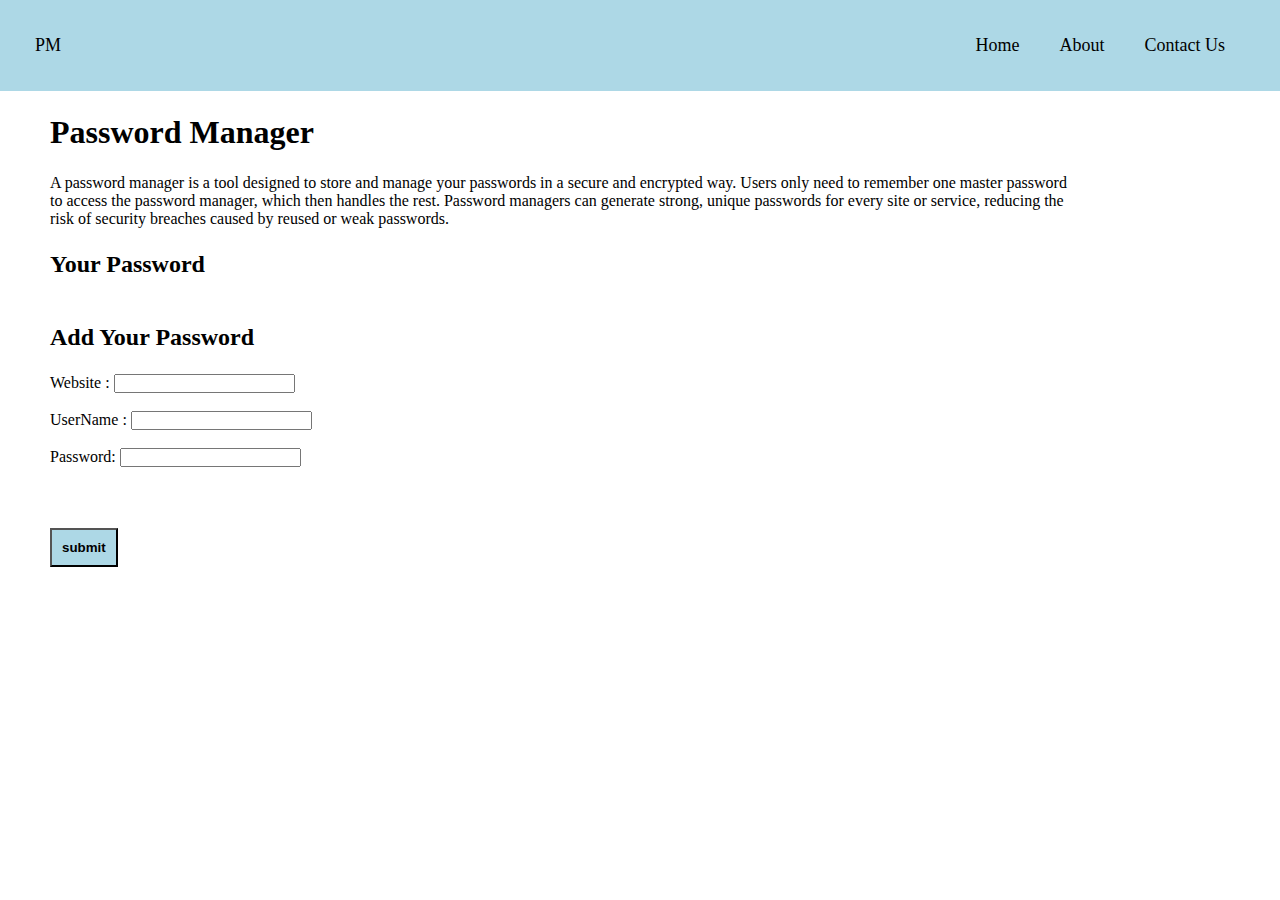
<file: Password Manager/index.html>
<!DOCTYPE html>
<html lang="en">
<head>
    <meta charset="UTF-8">
    <meta name="viewport" content="width=device-width, initial-scale=1.0">
    <title>Password Manager</title>
    <link rel="stylesheet" href="style.css">
</head>
<body>
    <nav>
        <div class="logo">PM</div>
        <ul>
            <li>Home</li>
            <li>About</li>
            <li>Contact Us</li>
        </ul>
    </nav>
    <div class="container">
        <h1>Password Manager</h1>
        <p>A password manager is a tool designed to store and manage your passwords in a secure and encrypted way. Users only need to remember one master password to access the password manager, which then handles the rest. Password managers can generate strong, unique passwords for every site or service, reducing the risk of security breaches caused by reused or weak passwords. </p>
        <h2>Your Password</h2>
        <table>
            <tr>
                <th>Website </th>
                <th>Username </th>
                <th>Username </th>
                <th>Actions </th>
            </tr>
            <tr>
                <td>a</td>
                <td>a</td>
                <td>a</td>
                <td>a</td>
            </tr>
        </table>
        <h2>Add Your Password</h2>
        <form action="/submit" method="post">
            <label for="website">Website : </label>
            <input type="text" id="website" name="website" required/>

            <br><br>

            <label for="username">UserName : </label>
            <input type="text" id="username" name="username" required/>

            <br><br>

            <label for="password">Password:</label>
            <input type="password" id="password" name="password" required/>
            <br><br><br>
            <input class="btn" type="submit" value="submit">
        </form>
    </div>
</body>
<script src="app.js">
    </script>
</html>
</file>
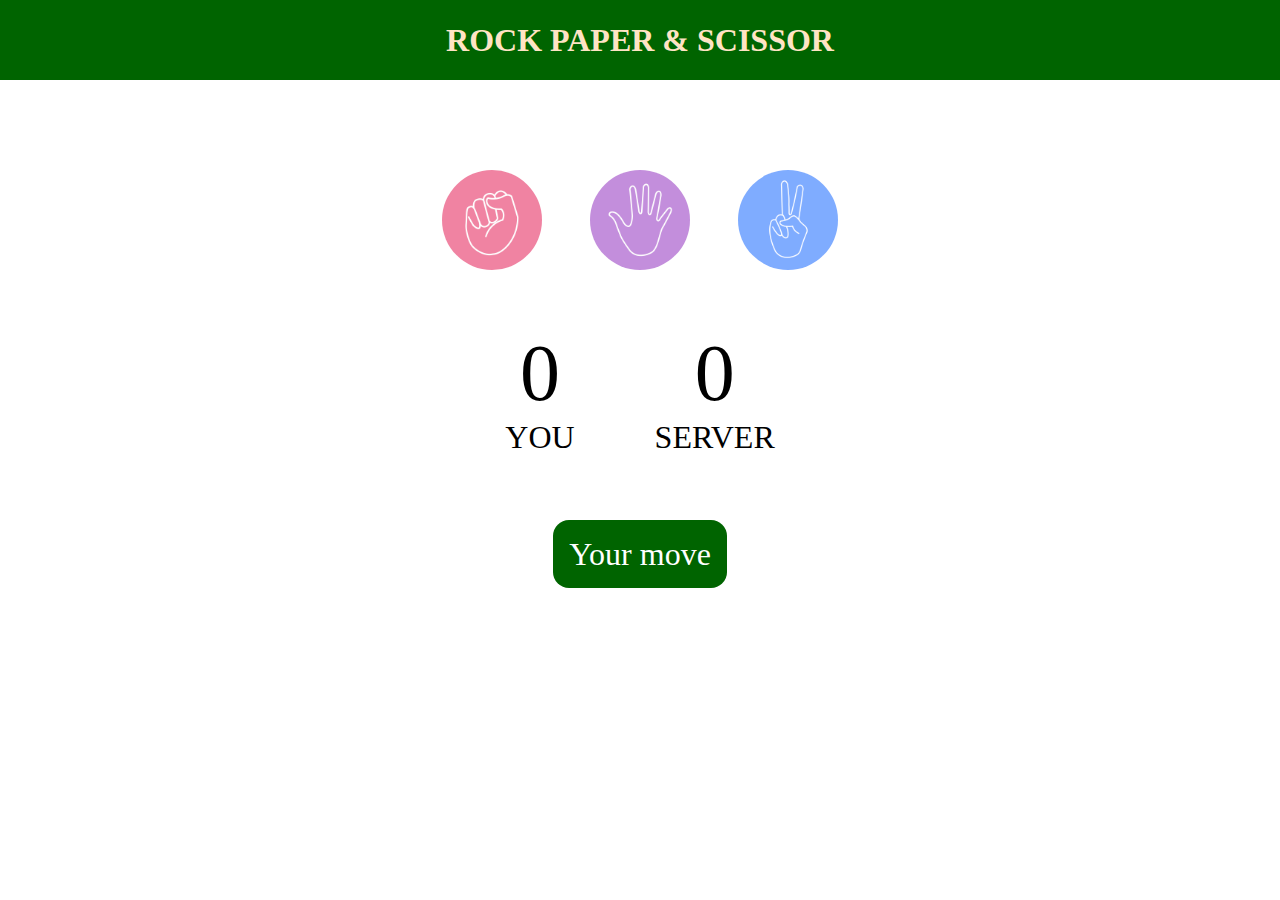
<file: stone paper scissor/index.html>
<!DOCTYPE html>
<html lang="en">
<head>
    <meta charset="UTF-8">
    <meta name="viewport" content="width=device-width, initial-scale=1.0">
    <title>Stone Paper Scissor </title>
</head>
<link rel="stylesheet" href="style.css"/>
<body>
    <h1>ROCK PAPER & SCISSOR</h1>
    <div class="choices">
        <div class="choice" id="rock">
            <img src="./images/rock.png" />
        </div>
        <div class="choice"  id="paper">
            <img src="./images/paper.png" />
        </div>
        <div class="choice" id="Scissor">
            <img src="./images/scissors.png" />
        </div>
    </div>

    <div class="score-board">
        <div  class="score">
            <p id ="user-score" >0</p>
            <p>YOU</p>
        </div>
        <div  class="score">
            <p id ="comp-score" >0</p>
            <p>SERVER</p>
        </div>
    </div>

    <div class="msg-container">
        <p id="msg">Your move </p>     
    </div>
</body>
<script src="app.js">
    </script>
</html>
</file>
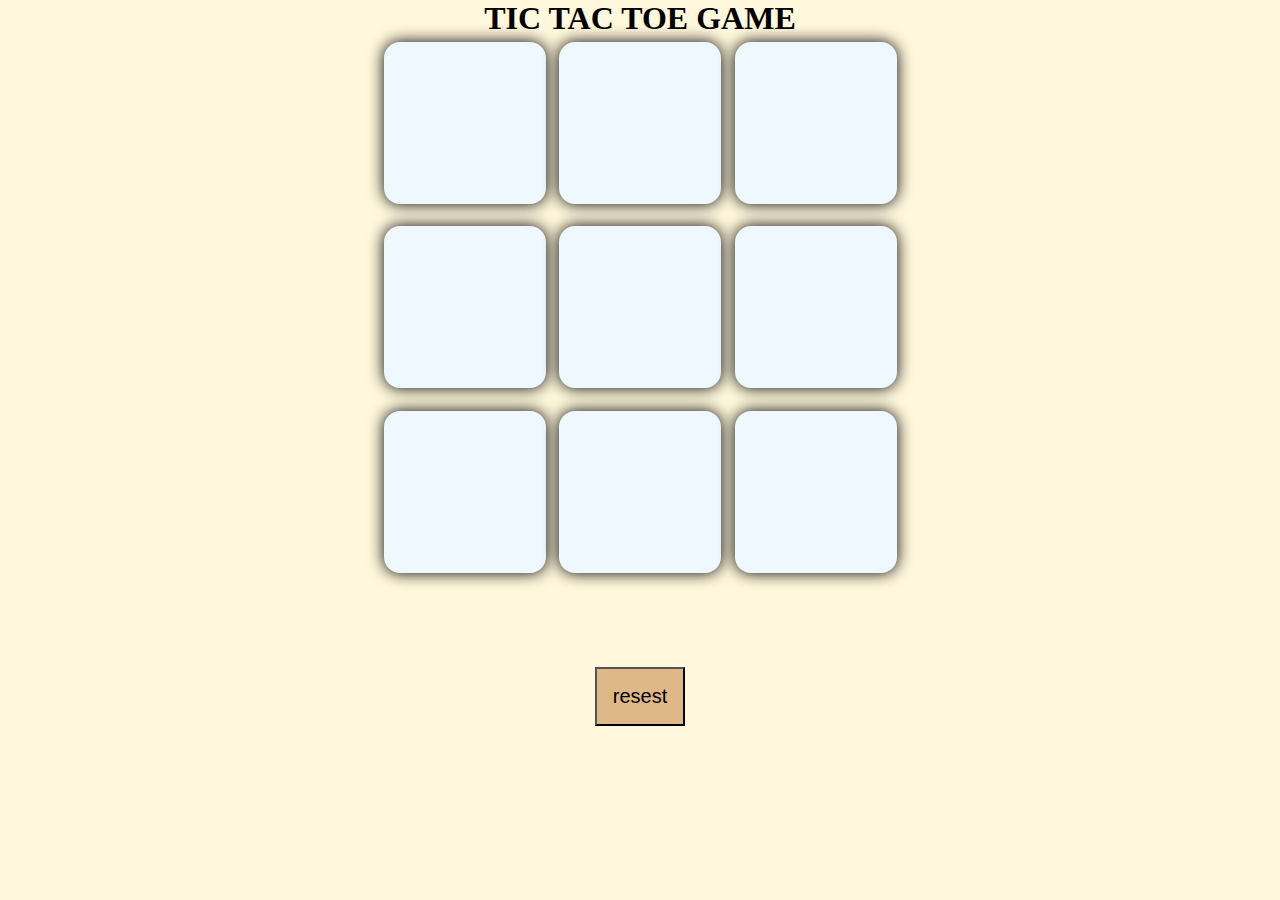
<file: tic tac toe/index.html>
<!DOCTYPE html>
<html lang="en">
<head>
    <meta charset="UTF-8">
    <meta name="viewport" content="width=device-width, initial-scale=1.0">
    <title>Tic tac toe game</title>
    <link rel="stylesheet" href="style.css"/>
</head>
<body>

    <div class="msg-container hide">
        <p id="winner">
            Winner
        </p>
        <button class="new-btn"> New Game</button>
    </div>
    <h1>TIC TAC TOE GAME</h1>
    
    <div class="container" >
        <div class="game">
            <button class ="box">
                    
            </button>
            <button class ="box">
                    
            </button>
            <button class ="box">
                    
            </button>
            <button class ="box">
                    
            </button>
            <button class ="box">
                    
            </button>
            <button class ="box">
                    
            </button>
            <button class ="box">
                    
            </button>
            <button class ="box">
                    
            </button>
            <button class ="box">
                    
            </button>
    
        </div>
    </div>
   
    <button class="reset">
        resest
    </button>
    <script src="app.js">

    </script>
</body>
</html>
</file>
<file: Password Manager/style.css>
*{
    margin: 0;
    padding: 0;

}
.logo{
    margin: 25px;
}
nav{
    background-color: lightblue;
    font-size: large;
    padding: 10px;
    display: flex;
    justify-content: space-between;
   
}

ul{
    display: flex;
    margin: 25px;
    align-items: center;
}

ul li{
    list-style: none;
    margin: 0 20px;
}
ul li:hover{
    color: darkblue;
    cursor: pointer;
}

table,td,tr{
    border: 2px solid black;
    border-collapse: collapse;
    padding :23px;
}

.container{
    max-width: 80vw;
    margin-left: 50px;
    margin-top: 23px;

}

h1,h2,h3{
    margin: 23px 0;
}

.btn{
    padding: 10px 10px 10px 10px;
    background: lightblue;
    color: black;
    border-radius: 20% solid black;
    font-weight: 900;
    margin: 25px 0;
}
</file>
<file: stone paper scissor/style.css>
* {
    margin: 0;
    padding: 0;
    text-align: center;
}

h1 {
    background-color: darkgreen;
    color: bisque;
    height: 5rem;
    line-height: 5rem;
}

img {
    height: 100px;
    width: 100px;
    object-fit: cover;
    border-radius: 50%;
    
}

.choices {
    display: flex;
    justify-content: center;
    align-items: center;
    gap: 3rem;
    margin-top: 5rem;
    

}

.choice:hover {
    opacity: 0.5;
    cursor: pointer;
    background-color: #081631;
}

.choice {
    height: 120px;
    height: 120px;
    border-radius: 50%;
    display: flex;
    justify-content: center;
    align-items: center;
}

.score-board {
    display: flex;
    justify-content: center;
    align-items: center;
    font-size: 2rem;
    margin-top: 3rem;
    gap: 5rem;
}

#user-score,#comp-score {
    font-size: 5rem;

}

.msg-container {
    margin-top: 5rem;
    justify-content: center;
}
#msg{
    background-color: darkgreen;
    justify-content: center;
    align-items: center;
    margin-top: 5rem;
    color: #fff;
    font-size: 2rem;
    display: inline;
    border-radius: 1rem;
    padding: 1rem;
}
</file>
<file: tic tac toe/style.css>
* {
    margin: 0;
    padding: 0;
}

body {
    text-align: center;
    background-color:cornsilk ;
}

.container{
    height:  70vh;
    display: flex;
    flex-wrap: wrap;
    justify-content: center;
}
.game{
    height: 60vmin;
    width: 60vmin;
    display: flex;
    flex-wrap: wrap;
    justify-content: center;
    align-items: center;
    gap:1.5vmin;
}
.box{
    height: 18vmin;
    width: 18vmin;
    border-radius:  1rem;
    border: none;
    background-color: aliceblue;
    box-shadow: 0 0 1rem  rgba(0, 0, 0, 4);
    font-size: 10vmin;
    color: black;
}

.reset{
    padding: 1rem;
    font-size: 1.25rem;
    background-color: burlywood;
}

.new-btn{
    padding: 1rem;
    font-size: 1.25rem;
    background-color: burlywood;
}

#winner{
    color: black;
    font-size: 8vmin;
}

.msg-container{
    height: 30vmin;
}

.hide{
    display: none;
}
</file>
